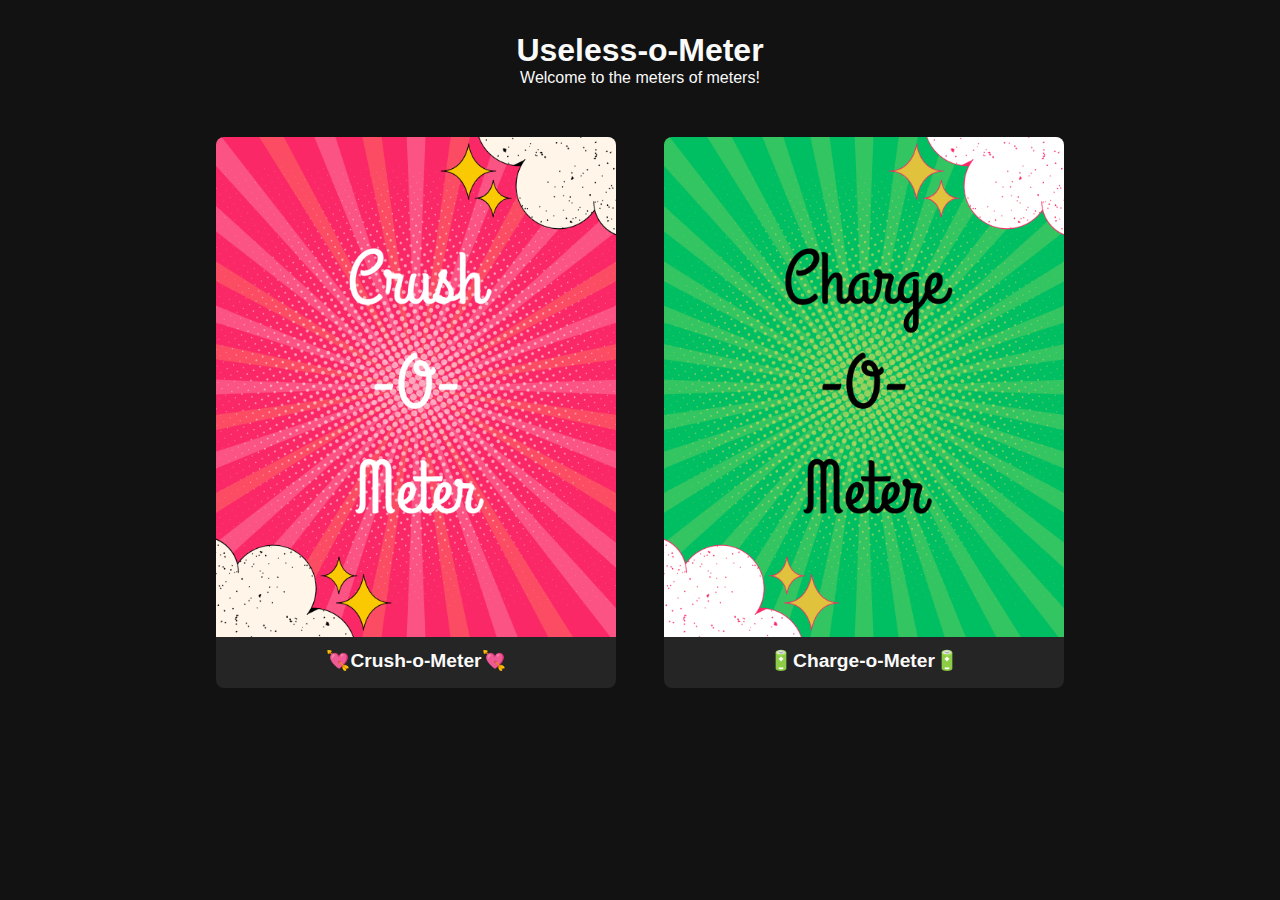
<file: index/index.html>
<!DOCTYPE html>
<html lang="en">
  <head>
    <meta charset="UTF-8" />
    <meta name="viewport" content="width=device-width, initial-scale=1.0" />
    <title>Useless-o-Meter</title>
    <link rel="stylesheet" href="style.css" />
  </head>
  <body>
    <div class="head-container">
      <h1>Useless-o-Meter</h1>
      <p>Welcome to the meters of meters!</p>
    </div>
    <div class="parent-container">
      <div class="project" id="project-1">
        <a href="https://titanprogram.onrender.com/">
          <img
            src="Crush.png"
            alt=""
            width="300"
          />
          <h2>💘Crush-o-Meter💘</h2>
        </a>
      </div>
      <div class="project" id="project-2">
        <a href="https://charge-o-meter.vercel.app/p2.html">
          <img
            src="Charge.png"
            alt=""
            width="300"
          />
          <h2>🔋Charge-o-Meter🔋</h2>
        </a>
      </div>
    </div>
  </body>
</html>
</file>
<file: index/style.css>
* {
  font-family: "Montserrat", sans-serif;
  padding: 0;
  margin: 0;
  box-sizing: border-box;
  color: #fafafa;
  max-width: 100%;
}
body {
  background-color: #121212;
  color: #fafafa;
  /* height: 100vh; */
}
.head-container {
  text-align: center;
  margin: 2rem 0;
  height: 4rem;
}
.parent-container {
  display: flex;
  flex-wrap: wrap;
  justify-content: center;
  align-items: center;
  border-radius: 1rem;
}
.project {
  width: 100%;
  max-width: 25rem;
  margin: 1rem 1.5em;
  text-align: center;
  background-color: #252525;
  height: 34rem;
  display: flex;
  justify-content: center;
  align-items: center;
  border-radius: 0.5rem;
  transition: transform 0.3s ease;
  padding-bottom: 1rem;
}
.project:hover {
  transform: scale(1.02);
}
a {
  text-decoration: none;
  color: #fafafa;
}
.project img {
  width: 100%;
  object-fit: cover;
  border-radius: 0.5rem 0.5rem 0 0;
}
.project h2 {
  margin: 0.5rem 0;
  font-size: 1.2rem;
  color: #fafafa;
}
</file>
